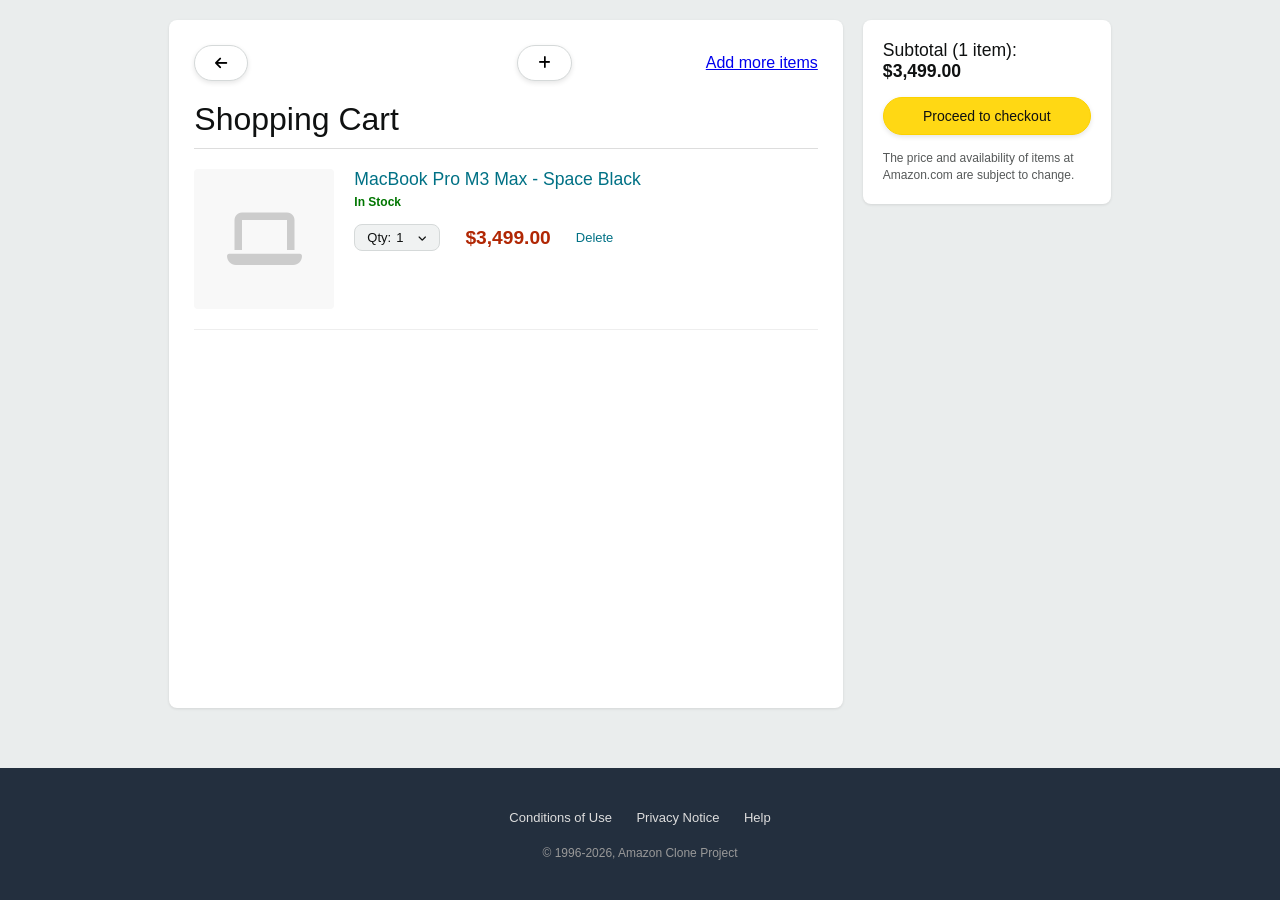
<file: cart.html>
<!DOCTYPE html>
<html lang="en">

<head>
    <meta charset="UTF-8">
    <meta name="viewport" content="width=device-width, initial-scale=1.0">
    <title>Amazon Cart - Fully Functional</title>
    <link rel="stylesheet" href="https://cdnjs.cloudflare.com/ajax/libs/font-awesome/6.4.0/css/all.min.css" />
    <style>
        /* =========================================
           1. CORE SETTINGS
           ========================================= */
        * {
            margin: 0;
            padding: 0;
            box-sizing: border-box;
            font-family: "Segoe UI", Arial, sans-serif;
        }

        body {
            background-color: #eaeded;
            color: #0f1111;
            display: flex;
            flex-direction: column;
            min-height: 100vh;
        }

        /* --- STATE LOGIC (THE BRAIN) --- */
        .logic {
            display: none;
        }

        #order-trigger:checked~.order-success-screen {
            display: flex;
        }

        #delete-trigger:checked~.container .cart-item {
            display: none;
        }

        #delete-trigger:checked~.container .empty-msg {
            display: block;
        }

        /* Quantity & Price Logic */
        .p-val,
        .sub-val,
        .qty-text::before {
            display: none;
        }

        #q1:checked~* .p1,
        #q1:checked~* .s1,
        #q1:checked~* .qty-text-1::before {
            display: inline;
            content: "1";
        }

        #q2:checked~* .p2,
        #q2:checked~* .s2,
        #q2:checked~* .qty-text-2::before {
            display: inline;
            content: "2";
        }

        #q3:checked~* .p3,
        #q3:checked~* .s3,
        #q3:checked~* .qty-text-3::before {
            display: inline;
            content: "3";
        }

        /* =========================================
           2. NAVIGATION & BUTTONS
           ========================================= */
        .container {
            max-width: 1150px;
            margin: 20px auto;
            padding: 0 20px;
            display: flex;
            gap: 20px;
            flex: 1;
        }

        .btn {
            padding: 10px 20px;
            border-radius: 20px;
            cursor: pointer;
            border: 1px solid;
            transition: 0.2s;
            font-size: 14px;
            text-align: center;
            user-select: none;
            box-shadow: 0 2px 5px rgba(0, 0, 0, 0.1);
        }

        .btn:active {
            transform: translateY(2px);
            box-shadow: none;
        }

        .btn-primary {
            background: #ffd814;
            border-color: #fcd200;
        }

        .btn-primary:hover {
            background: #f7ca00;
        }

        .btn-secondary {
            background: white;
            border-color: #d5d9d9;
            display: inline-flex;
            align-items: center;
            gap: 8px;
            text-decoration: none;
            color: black;
        }

        .btn-secondary:hover {
            background: #f7fafa;
        }

        /* =========================================
           3. CART CONTENT
           ========================================= */
        .cart-left {
            background: white;
            flex: 3;
            padding: 25px;
            border-radius: 8px;
            box-shadow: 0 1px 3px rgba(0, 0, 0, 0.1);
        }

        .empty-msg {
            display: none;
            text-align: center;
            padding: 40px;
        }

        .cart-item {
            display: flex;
            gap: 20px;
            padding: 20px 0;
            border-bottom: 1px solid #eee;
        }

        .item-img {
            width: 140px;
            height: 140px;
            background: #f8f8f8;
            display: flex;
            align-items: center;
            justify-content: center;
            border-radius: 4px;
        }

        .qty-price-row {
            display: flex;
            align-items: center;
            gap: 25px;
            margin-top: 15px;
        }

        /* Dropdown Logic */
        .qty-box {
            position: relative;
        }

        #qty-toggle {
            display: none;
        }

        .qty-label {
            background: #f0f2f2;
            border: 1px solid #d5d9d9;
            padding: 5px 12px;
            border-radius: 8px;
            cursor: pointer;
            font-size: 13px;
            display: flex;
            align-items: center;
            gap: 5px;
        }

        .qty-menu {
            position: absolute;
            top: 110%;
            background: white;
            border: 1px solid #ddd;
            border-radius: 8px;
            width: 60px;
            box-shadow: 0 5px 15px rgba(0, 0, 0, 0.1);
            display: none;
            z-index: 10;
            overflow: hidden;
        }

        #qty-toggle:checked+.qty-label+.qty-menu {
            display: block;
        }

        .qty-opt {
            display: block;
            padding: 8px;
            text-align: center;
            cursor: pointer;
            border-bottom: 1px solid #eee;
        }

        .qty-opt:hover {
            background: #ffd814;
            font-weight: bold;
        }

        .price-display {
            font-size: 1.2rem;
            font-weight: bold;
            color: #b12704;
        }

        /* =========================================
           4. SIDEBAR & FOOTER
           ========================================= */
        .cart-right {
            background: white;
            flex: 1;
            padding: 20px;
            border-radius: 8px;
            position: sticky;
            top: 20px;
            box-shadow: 0 1px 3px rgba(0, 0, 0, 0.1);
            height: fit-content;
        }

        footer {
            background: #232f3e;
            color: white;
            padding: 40px 20px;
            text-align: center;
            margin-top: 40px;
        }

        .foot-link {
            color: #ddd;
            text-decoration: none;
            margin: 0 10px;
            font-size: 13px;
        }

        /* SUCCESS OVERLAY */
        .order-success-screen {
            position: fixed;
            top: 0;
            left: 0;
            width: 100%;
            height: 100%;
            background: rgba(0, 0, 0, 0.9);
            display: none;
            flex-direction: column;
            align-items: center;
            justify-content: center;
            z-index: 2000;
            color: white;
            text-align: center;
        }

        .success-box {
            background: white;
            color: #0f1111;
            padding: 40px;
            border-radius: 12px;
            max-width: 400px;
            animation: pop 0.4s cubic-bezier(0.175, 0.885, 0.32, 1.275);
        }

        @keyframes pop {
            from {
                transform: scale(0.8);
                opacity: 0;
            }

            to {
                transform: scale(1);
                opacity: 1;
            }
        }
    </style>
</head>

<body>

    <input type="checkbox" id="order-trigger" class="logic">
    <input type="checkbox" id="delete-trigger" class="logic">
    <input type="radio" name="quantity" id="q1" class="logic" checked>
    <input type="radio" name="quantity" id="q2" class="logic">
    <input type="radio" name="quantity" id="q3" class="logic">

    <div class="container">
        <div class="cart-left">
            <div style="display: flex; justify-content: space-between; align-items: center; margin-bottom: 20px;">
                <a href="index.html" class="btn btn-secondary"><i class="fa-solid fa-arrow-left"></i> <a
                        href="project2.html"></a> </a>
                <a href="index.html" class="btn btn-secondary"><i class="fa-solid fa-plus"></i> <a href="Index.html">Add
                        more items</a> </a>
            </div>

            <h1 style="font-weight: 400; border-bottom: 1px solid #ddd; padding-bottom: 10px;">Shopping Cart</h1>

            <div class="empty-msg">
                <i class="fa-solid fa-cart-shopping" style="font-size: 4rem; color: #ddd; margin-bottom: 15px;"></i>
                <h2>Your cart is empty</h2>
                <a href="index.html" class="btn btn-primary"
                    style="margin-top: 20px; display: inline-block; text-decoration: none;">Shop Today's Deals</a>
            </div>

            <div class="cart-item">
                <div class="item-img"><i class="fa-solid fa-laptop" style="font-size: 60px; color: #ccc;"></i></div>
                <div style="flex: 1;">
                    <h2 style="font-size: 1.1rem; color: #007185; font-weight: 500;">MacBook Pro M3 Max - Space Black
                    </h2>
                    <p style="color: #007600; font-size: 12px; font-weight: bold; margin: 5px 0;">In Stock</p>

                    <div class="qty-price-row">
                        <div class="qty-box">
                            <input type="checkbox" id="qty-toggle">
                            <label for="qty-toggle" class="qty-label">
                                Qty: <span class="qty-text qty-text-1"></span><span
                                    class="qty-text qty-text-2"></span><span class="qty-text qty-text-3"></span>
                                <i class="fa-solid fa-angle-down" style="font-size: 10px;"></i>
                            </label>
                            <div class="qty-menu">
                                <label for="q1" class="qty-opt"
                                    onclick="document.getElementById('qty-toggle').checked=false">1</label>
                                <label for="q2" class="qty-opt"
                                    onclick="document.getElementById('qty-toggle').checked=false">2</label>
                                <label for="q3" class="qty-opt"
                                    onclick="document.getElementById('qty-toggle').checked=false">3</label>
                            </div>
                        </div>

                        <div class="price-display">
                            <span class="p-val p1">$3,499.00</span>
                            <span class="p-val p2">$6,998.00</span>
                            <span class="p-val p3">$10,497.00</span>
                        </div>

                        <label for="delete-trigger"
                            style="color: #007185; cursor: pointer; font-size: 13px;">Delete</label>
                    </div>
                </div>
            </div>
        </div>

        <div class="cart-right">
            <div style="font-size: 1.1rem; margin-bottom: 15px;">
                Subtotal (<span class="p-val p1">1 item</span><span class="p-val p2">2 items</span><span
                    class="p-val p3">3 items</span>):
                <strong>
                    <span class="p-val p1">$3,499.00</span>
                    <span class="p-val p2">$6,998.00</span>
                    <span class="p-val p3">$10,497.00</span>
                </strong>
            </div>

            <label for="order-trigger" class="btn btn-primary" style="display: block; width: 100%;">Proceed to
                checkout</label>

            <p style="font-size: 12px; color: #565959; margin-top: 15px; line-height: 1.4;">
                The price and availability of items at Amazon.com are subject to change.
            </p>
        </div>
    </div>

    <div class="order-success-screen">
        <div class="success-box">
            <i class="fa-solid fa-circle-check" style="color: #067d62; font-size: 4rem; margin-bottom: 20px;"></i>
            <h1 style="margin-bottom: 10px;">Order Placed!</h1>
            <p style="color: #555; margin-bottom: 30px;">Thank you for shopping. Your items will arrive shortly.</p>
            <button onclick="location.reload()" class="btn btn-primary" style="width: 100%;">Return to Cart</button>
        </div>
    </div>

    <footer>
        <div style="margin-bottom: 20px;">
            <a href="#" class="foot-link">Conditions of Use</a>
            <a href="#" class="foot-link">Privacy Notice</a>
            <a href="#" class="foot-link">Help</a>
        </div>
        <p style="font-size: 12px; color: #999;">© 1996-2026, Amazon Clone Project</p>
    </footer>

</body>

</html>
</file>
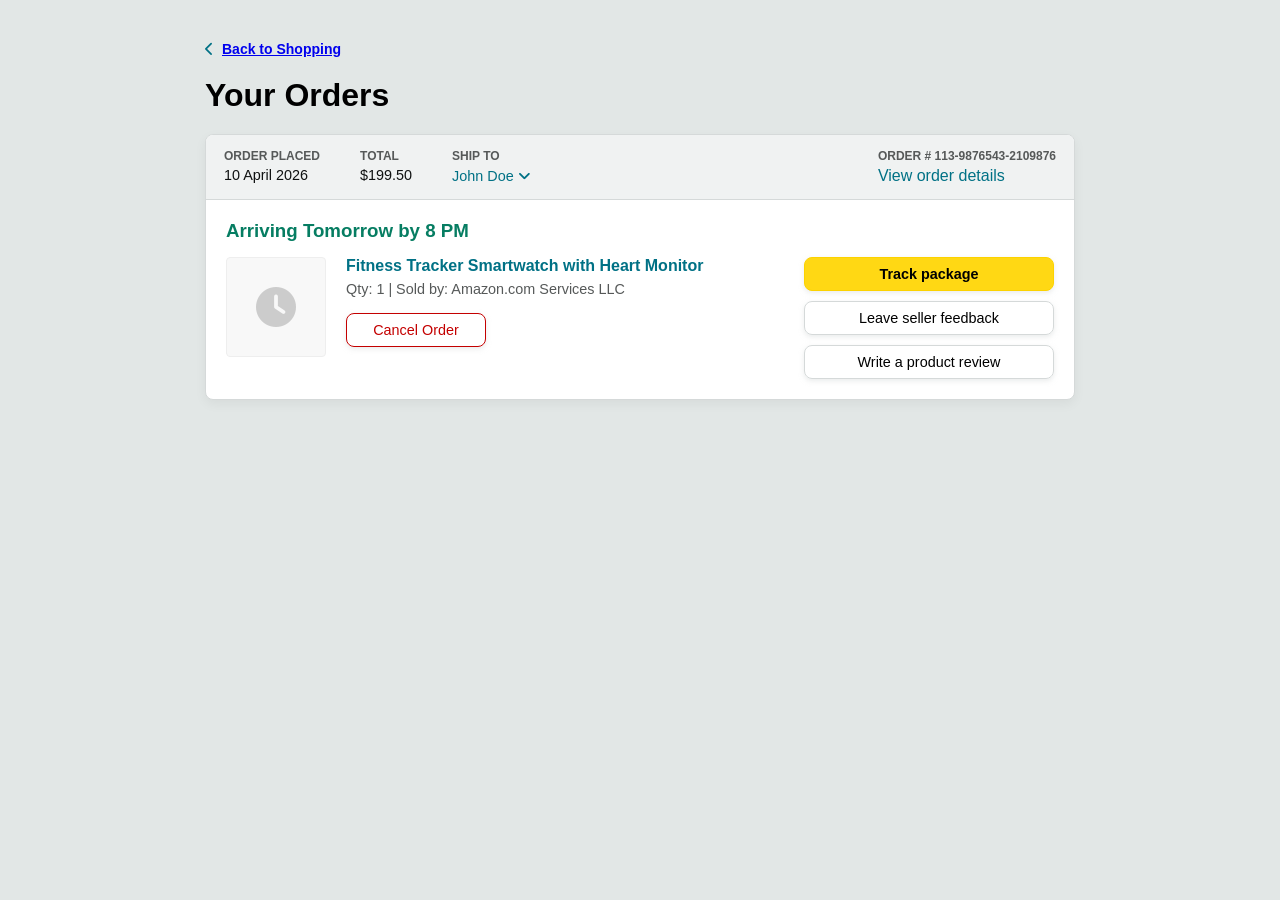
<file: order.html>
<!DOCTYPE html>
<html lang="en">

<head>
    <meta charset="UTF-8">
    <meta name="viewport" content="width=device-width, initial-scale=1.0">
    <title>Interactive Amazon Order Card</title>
    <link rel="stylesheet" href="https://cdnjs.cloudflare.com/ajax/libs/font-awesome/6.4.0/css/all.min.css" />

    <style>
        /* =========================================
           1. GLOBAL SETTINGS
           ========================================= */
        body {
            font-family: Arial, sans-serif;
            background-color: #e2e7e6;
            margin: 0;
            display: flex;
            flex-direction: column;
            align-items: center;
            min-height: 100vh;
        }

        * {
            box-sizing: border-box;
            margin: 0;
            padding: 0;
        }

        /* =========================================
           2. VIEW CONTROLLERS (THE BRAIN)
           ========================================= */
        .hidden-controller {
            display: none;
        }

        /* Page Swapping (Shop vs Orders) */
        #view-shop:checked~.order-page {
            display: none;
        }

        #view-shop:checked~.shopping-page {
            display: block;
        }

        /* Cancellation Logic */
        #cancel-trigger:checked~.order-page .active-order-content {
            display: none;
        }

        #cancel-trigger:checked~.order-page .cancelled-order-content {
            display: flex;
        }

        /* Modal Visibility Logic */
        #modal-track:checked~#overlay-track,
        #modal-track:checked~#box-track,
        #modal-feedback:checked~#overlay-feedback,
        #modal-feedback:checked~#box-feedback,
        #modal-review:checked~#overlay-review,
        #modal-review:checked~#box-review {
            opacity: 1;
            visibility: visible;
        }

        /* =========================================
           3. SHOPPING PAGE STYLES
           ========================================= */
        .shopping-page {
            display: none;
            padding: 40px;
            text-align: center;
            width: 100%;
        }

        .shop-header {
            background-color: #232f3e;
            color: white;
            padding: 15px;
            width: 100%;
            margin-bottom: 30px;
            display: flex;
            justify-content: space-between;
            align-items: center;
        }

        .product-grid {
            display: grid;
            grid-template-columns: repeat(auto-fill, minmax(200px, 1fr));
            gap: 20px;
            max-width: 1000px;
            margin: 0 auto;
        }

        .shop-box {
            background: white;
            padding: 20px;
            border-radius: 8px;
            box-shadow: 0 2px 5px rgba(0, 0, 0, 0.1);
        }

        /* =========================================
           4. ORDER PAGE & CARD STYLES
           ========================================= */
        .order-page {
            display: block;
            padding: 40px;
            width: 100%;
            max-width: 950px;
        }

        .back-nav {
            display: inline-flex;
            align-items: center;
            gap: 8px;
            color: #007185;
            text-decoration: none;
            font-size: 14px;
            margin-bottom: 20px;
            cursor: pointer;
            font-weight: bold;
        }

        .back-nav:hover {
            color: #c7511f;
            text-decoration: underline;
        }

        .order-card {
            border: 1px solid #d5d9d9;
            border-radius: 8px;
            overflow: hidden;
            background-color: white;
            box-shadow: 0 4px 12px rgba(0, 0, 0, 0.05);
        }

        .order-card-header {
            background-color: #f0f2f2;
            padding: 14px 18px;
            display: flex;
            justify-content: space-between;
            border-bottom: 1px solid #d5d9d9;
        }

        .order-info {
            display: flex;
            gap: 40px;
        }

        .info-title {
            font-size: 0.75rem;
            color: #565959;
            margin-bottom: 4px;
            font-weight: 700;
        }

        .info-data {
            font-size: 0.9rem;
            color: #0f1111;
        }

        .order-card-body {
            padding: 20px;
        }

        .product-row {
            display: flex;
            gap: 20px;
            margin-top: 15px;
        }

        .product-img {
            background-color: #f8f8f8;
            width: 100px;
            height: 100px;
            display: flex;
            align-items: center;
            justify-content: center;
            border-radius: 4px;
            border: 1px solid #eee;
        }

        .product-details {
            flex-grow: 1;
            display: flex;
            flex-direction: column;
            gap: 6px;
        }

        .product-actions {
            width: 250px;
            display: flex;
            flex-direction: column;
            gap: 10px;
        }

        /* Cancelled State Styles */
        .cancelled-order-content {
            display: none;
            flex-direction: column;
            align-items: center;
            text-align: center;
            padding: 30px 0;
        }

        .cancel-banner {
            color: #c40000;
            font-weight: bold;
            font-size: 1.3rem;
            margin-bottom: 10px;
        }

        .amz-link {
            color: #007185;
            text-decoration: none;
            cursor: pointer;
        }

        .btn {
            padding: 8px 15px;
            border-radius: 8px;
            cursor: pointer;
            text-align: center;
            font-size: 0.9rem;
            transition: all 0.15s ease;
            box-shadow: 0 2px 5px rgba(213, 217, 217, .5);
            border: 1px solid #d5d9d9;
            display: block;
            width: 100%;
            text-decoration: none;
            color: black;
        }

        .btn-primary {
            background-color: #ffd814;
            border-color: #fcd200;
            font-weight: 600;
        }

        .btn-primary:hover {
            background-color: #f7ca00;
        }

        .btn-secondary:hover {
            background-color: #f7fafa;
        }

        /* =========================================
           5. MODAL SYSTEM
           ========================================= */
        .modal-overlay {
            position: fixed;
            top: 0;
            left: 0;
            width: 100vw;
            height: 100vh;
            background: rgba(0, 0, 0, 0.6);
            z-index: 1000;
            opacity: 0;
            visibility: hidden;
            transition: 0.3s;
        }

        .modal-box {
            position: fixed;
            top: 50%;
            left: 50%;
            transform: translate(-50%, -50%);
            background: white;
            width: 450px;
            border-radius: 8px;
            z-index: 1001;
            opacity: 0;
            visibility: hidden;
            transition: 0.3s;
            padding: 25px;
            box-shadow: 0 10px 25px rgba(0, 0, 0, 0.2);
        }

        .modal-header {
            display: flex;
            justify-content: space-between;
            border-bottom: 1px solid #ddd;
            padding-bottom: 10px;
            margin-bottom: 15px;
        }

        textarea {
            width: 100%;
            padding: 10px;
            margin: 10px 0;
            border-radius: 4px;
            border: 1px solid #ccc;
            height: 100px;
            resize: none;
        }
    </style>
</head>

<body>

    <input type="radio" name="view" id="view-shop" class="hidden-controller">
    <input type="radio" name="view" id="view-orders" class="hidden-controller" checked>
    <input type="checkbox" id="cancel-trigger" class="hidden-controller">

    <input type="checkbox" id="modal-track" class="hidden-controller">
    <input type="checkbox" id="modal-feedback" class="hidden-controller">
    <input type="checkbox" id="modal-review" class="hidden-controller">

    <div class="shopping-page">
        <div class="shop-header">
            <h2>shopping.com</h2>
            <label for="view-orders" class="amz-link" style="color: white;">Returns & Orders</label>
        </div>
        <h1>Recommended for you</h1>
        <div class="product-grid">
            <div class="shop-box">
                <i class="fa-solid fa-headphones" style="font-size: 50px; color: #ccc;"></i>
                <p style="margin-top: 10px;">Wireless Headphones</p>
                <p><b>$59.99</b></p>
            </div>
            <label for="view-orders" class="btn btn-primary"
                style="margin-top:20px; width: 200px; margin-left: auto; margin-right: auto;"><a href="Index.html"
                    target="_blank">Place Order Again</a> </label>
        </div>
    </div>

    <div class="order-page">
        <label for="view-shop" class="back-nav">
            <i class="fa-solid fa-chevron-left"></i> <a href="
            Index.html" target="_blank">Back to Shopping</a>
        </label>

        <h1 style="margin-bottom: 20px;">Your Orders</h1>

        <div class="order-card">
            <div class="order-card-header">
                <div class="order-info">
                    <div class="info-block">
                        <p class="info-title">ORDER PLACED</p>
                        <p class="info-data">10 April 2026</p>
                    </div>
                    <div class="info-block">
                        <p class="info-title">TOTAL</p>
                        <p class="info-data">$199.50</p>
                    </div>
                    <div class="info-block">
                        <p class="info-title">SHIP TO</p>
                        <a class="info-data amz-link">John Doe <i class="fa-solid fa-angle-down"></i></a>
                    </div>
                </div>
                <div class="order-id">
                    <p class="info-title">ORDER # 113-9876543-2109876</p>
                    <p class="amz-link">View order details</p>
                </div>
            </div>

            <div class="order-card-body">
                <div class="active-order-content">
                    <h3 style="color: #067d62; margin-bottom: 15px;" class="status-processing">Arriving Tomorrow by 8 PM
                    </h3>

                    <div class="product-row">
                        <div class="product-img">
                            <i class="fa-solid fa-clock" style="font-size: 40px; color: #ccc;"></i>
                        </div>

                        <div class="product-details">
                            <p class="product-title amz-link" style="font-weight:bold;">Fitness Tracker Smartwatch with
                                Heart Monitor</p>
                            <p style="color: #565959; font-size: 0.9rem;">Qty: 1 | Sold by: Amazon.com Services LLC</p>
                            <div style="margin-top: 10px;">
                                <label for="cancel-trigger" class="btn btn-secondary"
                                    style="color: #c40000; border-color: #c40000; width: 140px;">Cancel Order</label>
                            </div>
                        </div>

                        <div class="product-actions">
                            <label for="modal-track" class="btn btn-primary">Track package</label>
                            <label for="modal-feedback" class="btn btn-secondary">Leave seller feedback</label>
                            <label for="modal-review" class="btn btn-secondary">Write a product review</label>
                        </div>
                    </div>
                </div>

                <div class="cancelled-order-content">
                    <i class="fa-solid fa-circle-xmark"
                        style="font-size: 50px; color: #c40000; margin-bottom: 15px;"></i>
                    <p class="cancel-banner">Your order has been cancelled.</p>
                    <p style="color: #565959; margin-bottom: 20px;">We've sent a confirmation email to you. Refund will
                        be processed in 3-5 days.</p>
                    <button class="btn btn-primary" style="width: 250px;" onclick="location.reload()"><a
                            href="Index.html" target="_blank">Place the Order Again</a></button>
                </div>
            </div>
        </div>
    </div>

    <label for="modal-track" class="modal-overlay" id="overlay-track"></label>
    <div class="modal-box" id="box-track">
        <div class="modal-header">
            <h3>Track Package</h3><label for="modal-track" style="cursor:pointer"><i
                    class="fa-solid fa-xmark"></i></label>
        </div>
        <p style="color: #067d62; font-weight: bold;">In Transit</p>
        <p style="font-size: 0.9rem; color: #555; margin-top: 5px;">Your package left the Mumbai facility and is
            arriving tomorrow.</p>
    </div>

    <label for="modal-feedback" class="modal-overlay" id="overlay-feedback"></label>
    <div class="modal-box" id="box-feedback">
        <div class="modal-header">
            <h3>Leave Seller Feedback</h3><label for="modal-feedback" style="cursor:pointer"><i
                    class="fa-solid fa-xmark"></i></label>
        </div>
        <p>How was your experience with the seller?</p>
        <textarea placeholder="Tell us more about the delivery and service..."></textarea>
        <label for="modal-feedback" class="btn btn-primary">Submit Feedback</label>
    </div>

    <label for="modal-review" class="modal-overlay" id="overlay-review"></label>
    <div class="modal-box" id="box-review">
        <div class="modal-header">
            <h3>Write a Product Review</h3><label for="modal-review" style="cursor:pointer"><i
                    class="fa-solid fa-xmark"></i></label>
        </div>
        <div style="color: #ffa41c; margin-bottom: 10px;"><i class="fa-solid fa-star"></i><i
                class="fa-solid fa-star"></i><i class="fa-solid fa-star"></i><i class="fa-solid fa-star"></i><i
                class="fa-regular fa-star"></i></div>
        <textarea placeholder="What did you like or dislike about this product?"></textarea>
        <label for="modal-review" class="btn btn-primary">Post Review</label>
    </div>

</body>

</html>
</file>
